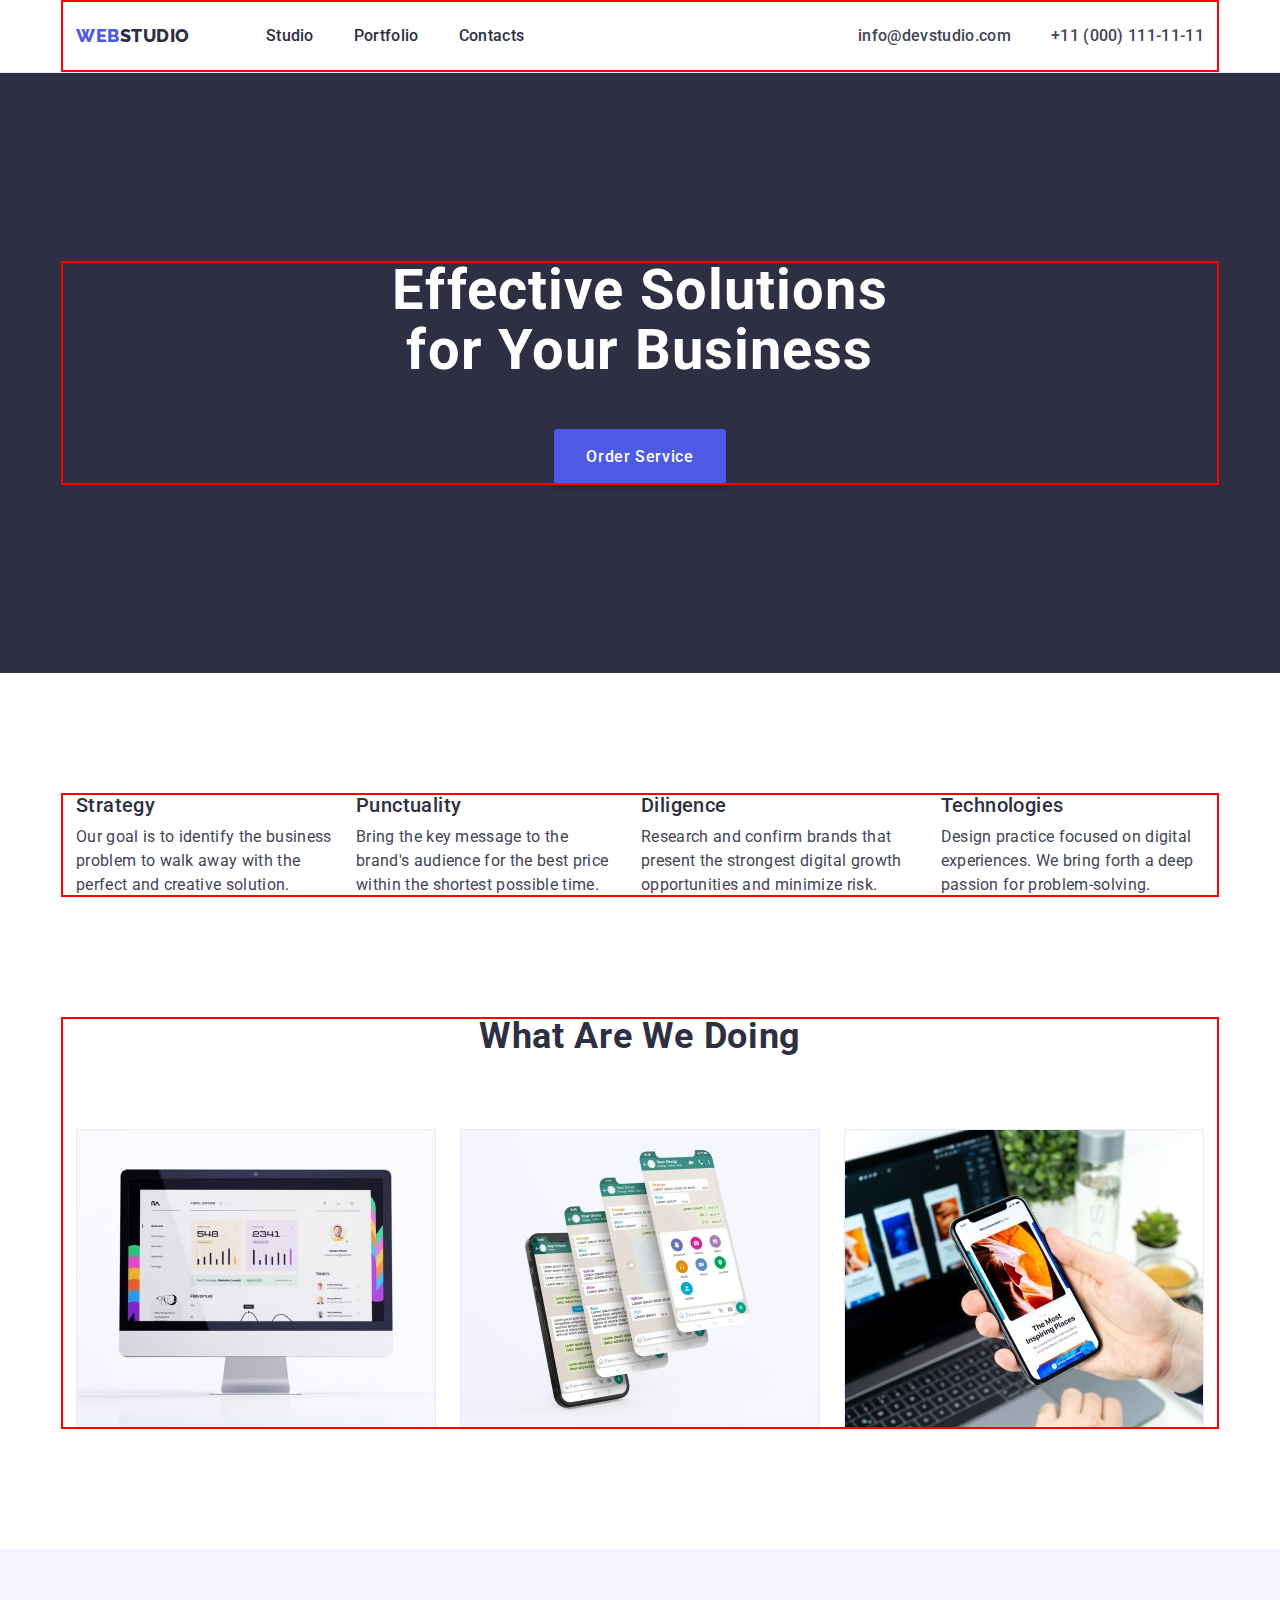
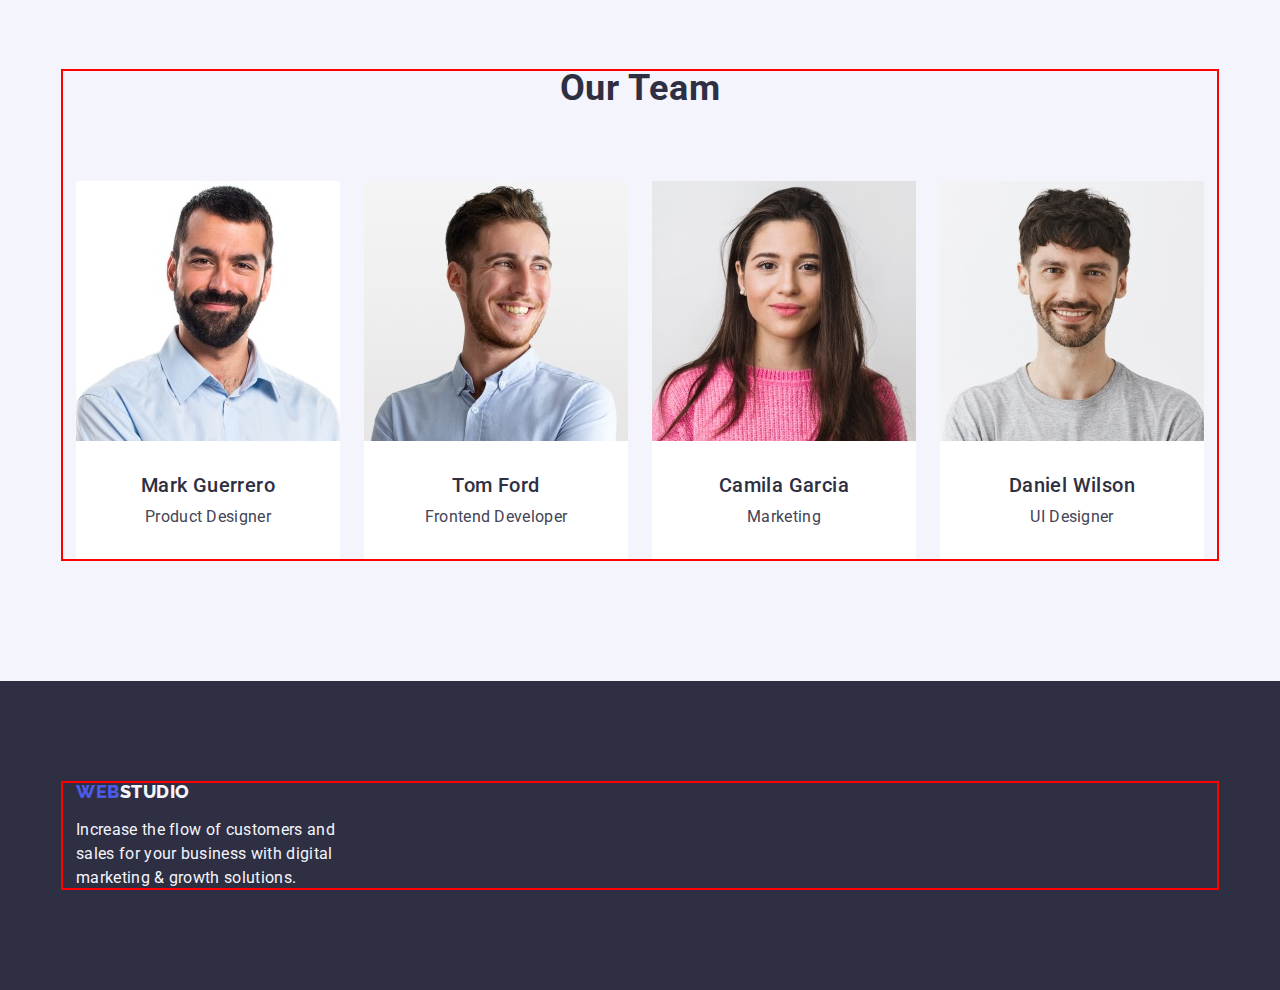
<file: index.html>
<!DOCTYPE html>
<html lang="en">
  <head>
    <meta charset="UTF-8" />
    <meta http-equiv="X-UA-Compatible" content="IE=edge" />
    <meta name="viewport" content="width=device-width, initial-scale=1.0" />
    <meta name="description" content="Effective Solutions for Your Business" />
    <!-- Normalize -->
    <link
      href="https://cdn.jsdelivr.net/npm/modern-normalize@2.0.0/modern-normalize.min.css"
      rel="stylesheet"
    />
    <!-- Fonts -->
    <link rel="preconnect" href="https://fonts.googleapis.com" />
    <link rel="preconnect" href="https://fonts.gstatic.com" crossorigin />
    <link
      href="https://fonts.googleapis.com/css2?family=Raleway:wght@800&family=Roboto:wght@400;500;700;900&display=swap"
      rel="stylesheet"
    />
    <!-- Castom-styles -->
    <link rel="stylesheet" href="./css/styles.css" />
    <title>Webstudio</title>
  </head>
  <body class="page">
    <!--Header-section -->
    <header class="header">
      <div class="header-container container">
        <nav class="header-nav">
          <a class="logo link" href="./index.html"
            >Web<span class="logo-dark-title">Studio</span></a
          >
          <ul class="header-list list">
            <li class="header-item">
              <a class="header-link link" href="./index.html">Studio</a>
            </li>
            <li class="header-item">
              <a class="header-link link" href="./portfolio.html">Portfolio</a>
            </li>
            <li class="header-item">
              <a class="header-link link" href="">Contacts</a>
            </li>
          </ul>
        </nav>
        <address class="header-address">
          <ul class="header-address-list list">
            <li class="header-address-item">
              <a
                class="header-address-link link"
                href="mailto:info@devstudio.com"
                >info@devstudio.com</a
              >
            </li>
            <li class="header-address-item">
              <a class="header-address-link link" href="tel:+110001111111"
                >+11 (000) 111-11-11</a
              >
            </li>
          </ul>
        </address>
      </div>
    </header>
    <!-- Main-block-->
    <main class="main">
      <!-- Hero-section -->
      <section class="section hero">
        <div class="container hero-container">
          <h1 class="hero-title">Effective Solutions for Your Business</h1>
          <button class="hero-button" type="button">Order Service</button>
        </div>
      </section>
      <!-- About-us-section-->
      <section class="section about-us">
        <div class="container">
          <h2 class="visually-hidden">content</h2>
          <ul class="list about-us-list">
            <!-- Strategy-subsection -->
            <li class="about-us-item card-set-items">
              <h3 class="about-us-subtitle subtitle">Strategy</h3>
              <p class="about-us-text">
                Our goal is to identify the business problem to walk away with
                the perfect and creative solution.
              </p>
            </li>
            <!-- Punctuality-subsection-->
            <li class="about-us-item card-set-items">
              <h3 class="about-us-subtitle subtitle">Punctuality</h3>
              <p class="about-us-text">
                Bring the key message to the brand's audience for the best price
                within the shortest possible time.
              </p>
            </li>
            <!-- Diligence-subsection -->
            <li class="about-us-item card-set-items">
              <h3 class="about-us-subtitle subtitle">Diligence</h3>
              <p class="about-us-text">
                Research and confirm brands that present the strongest digital
                growth opportunities and minimize risk.
              </p>
            </li>
            <!-- Technologies-subsection -->
            <li class="about-us-item card-set-items">
              <h3 class="about-us-subtitle subtitle">Technologies</h3>
              <p class="about-us-text">
                Design practice focused on digital experiences. We bring forth a
                deep passion for problem-solving.
              </p>
            </li>
          </ul>
        </div>
      </section>
      <!--Projects-section-->
      <section class="section projects">
        <div class="container">
          <h2 class="projects-title title">What are we doing</h2>
          <ul class="list projects-list card-set">
            <li class="projects-item card-set-items">
              <img
                src="./images/main.index/img1.jpg"
                alt="Monitor Screen"
                width="360"
              />
            </li>
            <li class="projects-item card-set-items">
              <img
                src="./images/main.index/img2.jpg"
                alt="Widgets for mobile phones"
                width="360"
              />
            </li>
            <li class="projects-item card-set-items">
              <img
                src="./images/main.index/img3.jpg"
                alt="Monitor and cell phone"
                width="360"
              />
            </li>
          </ul>
        </div>
      </section>
      <!--Our-team-section-->
      <section class="section our-team">
        <div class="container">
          <h2 class="our-team-title title">Our Team</h2>
          <ul class="list our-team-list card-set">
            <!-- Mark Guerrero-subsection -->
            <li class="our-team-item card-set-items">
              <img
                src="./images/main.index/photo1.jpg"
                alt="Mark Guerrero photo"
                width="264"
              />
              <div class="our-team-text-container">
                <h3 class="our-team-subtitle subtitle">Mark Guerrero</h3>
                <p class="our-team-text">Product Designer</p>
              </div>
            </li>
            <!-- Tom-Ford-subsection -->
            <li class="our-team-item card-set-items">
              <img
                src="./images/main.index/photo2.jpg"
                alt="Tom Ford' photo"
                width="264"
              />
              <div class="our-team-text-container">
                <h3 class="our-team-subtitle subtitle">Tom Ford</h3>
                <p class="our-team-text">Frontend Developer</p>
              </div>
            </li>
            <!-- Camila-Garcia-subsection -->
            <li class="our-team-item card-set-items">
              <img
                src="./images/main.index/photo3.jpg"
                alt="Camila Garcia' photo"
                width="264"
              />
              <div class="our-team-text-container">
                <h3 class="our-team-subtitle subtitle">Camila Garcia</h3>
                <p class="our-team-text">Marketing</p>
              </div>
            </li>
            <!-- Daniel-Wilson-subsection -->
            <li class="our-team-item card-set-items">
              <img
                src="./images/main.index/photo4.jpg"
                alt="Daniel Wilson' photo"
                width="264"
              />
              <div class="our-team-text-container">
                <h3 class="our-team-subtitle subtitle">Daniel Wilson</h3>
                <p class="our-team-text">UI Designer</p>
              </div>
            </li>
          </ul>
        </div>
      </section>
    </main>
    <!--Footer-section-->
    <footer class="footer">
      <div class="container">
        <a class="footer-logo logo link" href="./index.html"
          >Web<span class="logo-ligth-title">Studio</span></a
        >
        <p class="footer-text">
          Increase the flow of customers and sales for your business with
          digital marketing & growth solutions.
        </p>
      </div>
    </footer>
  </body>
</html>
</file>
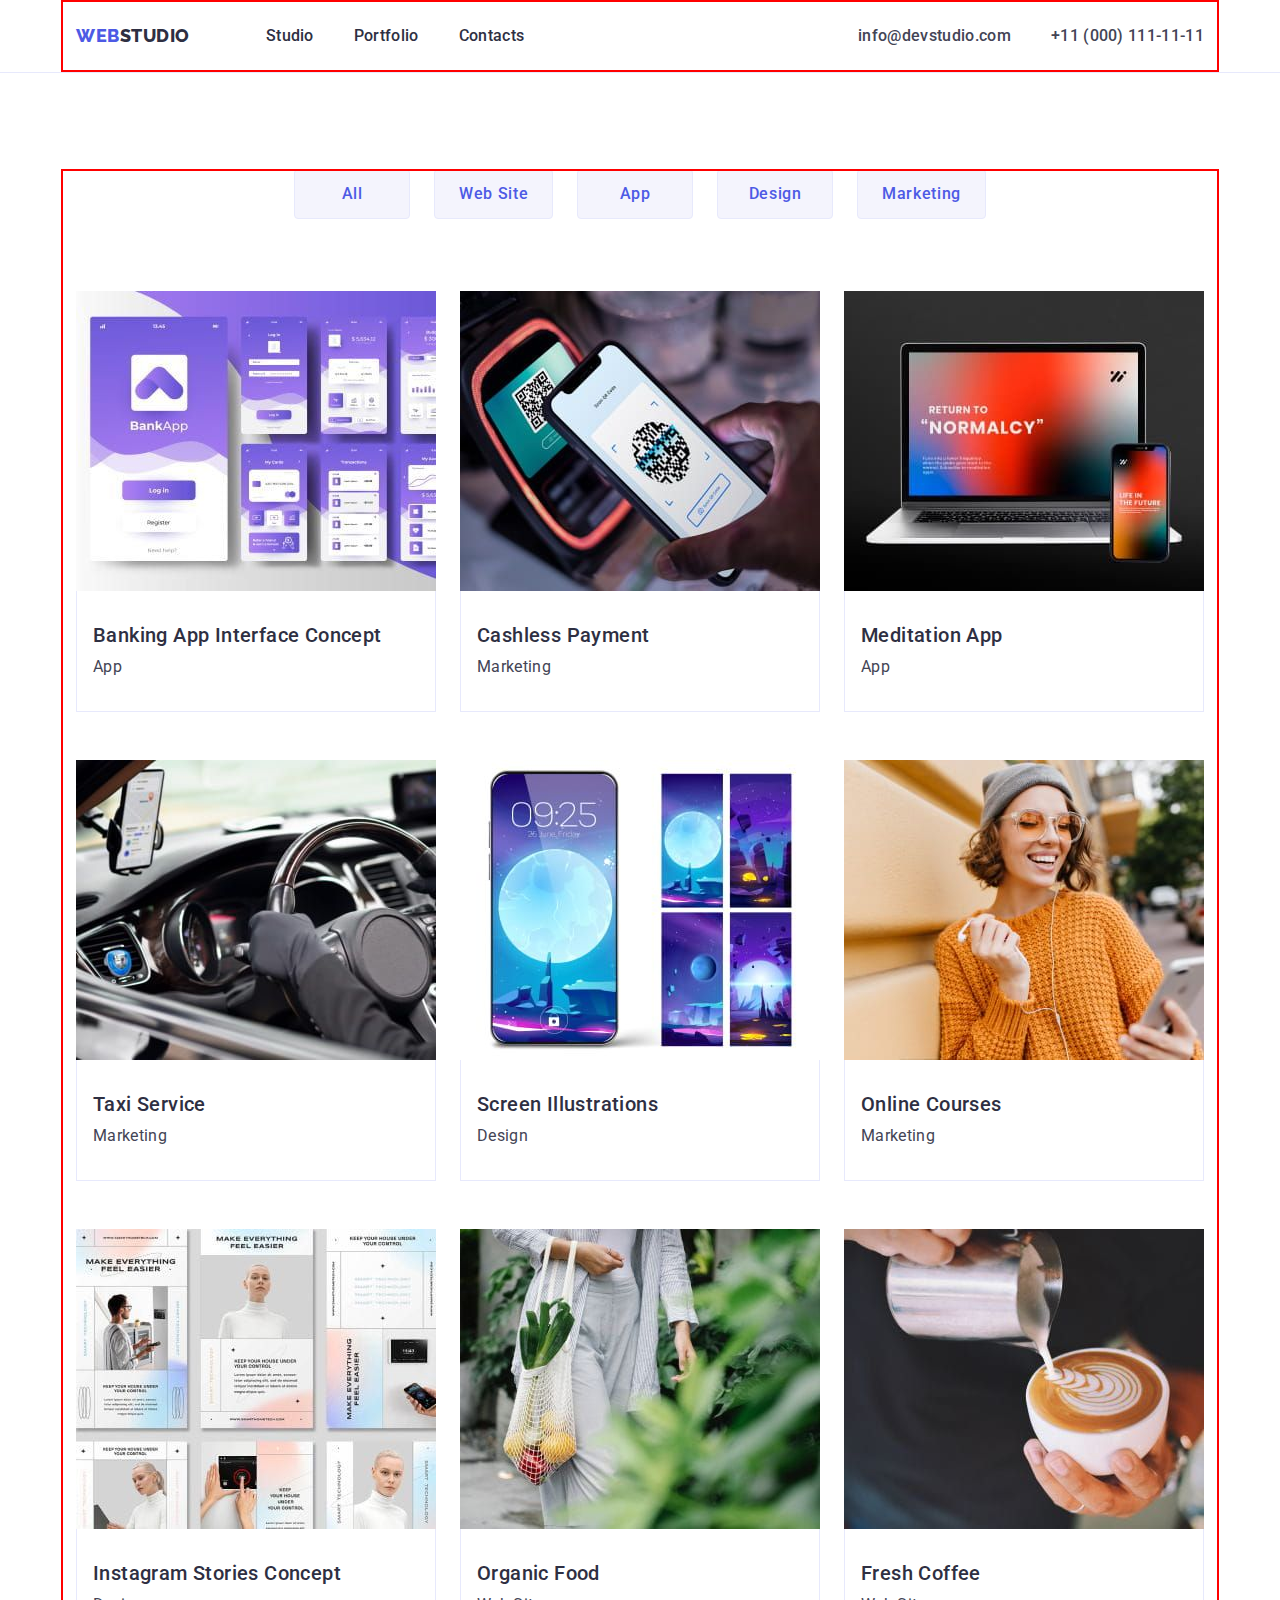
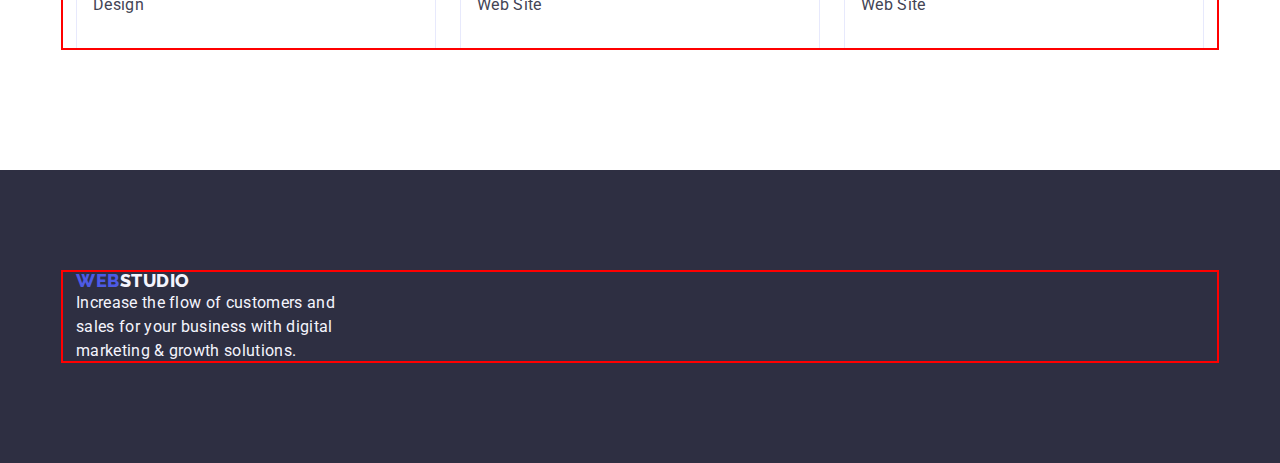
<file: portfolio.html>
<!DOCTYPE html>
<html lang="en">
  <head>
    <meta charset="UTF-8" />
    <meta http-equiv="X-UA-Compatible" content="IE=edge" />
    <meta name="viewport" content="width=device-width, initial-scale=1.0" />
    <!-- Normalize -->
    <link
      href="https://cdn.jsdelivr.net/npm/modern-normalize@2.0.0/modern-normalize.min.css"
      rel="stylesheet"
    />
    <!-- Fonts -->
    <link rel="preconnect" href="https://fonts.googleapis.com" />
    <link rel="preconnect" href="https://fonts.gstatic.com" crossorigin />
    <link
      href="https://fonts.googleapis.com/css2?family=Raleway:wght@800&family=Roboto:wght@400;500;700;900&display=swap"
      rel="stylesheet"
    />
    <!-- Castom-styles -->
    <link rel="stylesheet" href="./css/styles.css" />
    <title>Portfolio</title>
  </head>
  <body class="page">
    <!-- Header-section -->
    <header class="header">
      <div class="header-container container">
        <nav class="header-nav">
          <a class="logo link" href="./index.html"
            >Web<span class="logo-dark-title">Studio</span></a
          >
          <ul class="header-list list">
            <li class="header-item">
              <a class="header-link link" href="./index.html">Studio</a>
            </li>
            <li class="header-item">
              <a class="header-link link" href="./portfolio.html">Portfolio</a>
            </li>
            <li class="header-item">
              <a class="header-link link" href="">Contacts</a>
            </li>
          </ul>
        </nav>
        <address class="header-address">
          <ul class="header-address-list list">
            <li class="header-address-item">
              <a
                class="header-address-link link"
                href="mailto:info@devstudio.com"
                >info@devstudio.com</a
              >
            </li>
            <li class="header-address-item">
              <a class="header-address-link link" href="tel:+110001111111"
                >+11 (000) 111-11-11</a
              >
            </li>
          </ul>
        </address>
      </div>
    </header>
    <!-- Main-block  -->
    <main class="main">
      <section class="section portfolio">
        <div class="container">
          <h1 class="visually-hidden">Webstudios Portfolio Page</h1>
          <!-- Navigation-list -->
          <ul class="list portfolio-nav card-set">
            <li class="portfolio-nav-item">
              <button class="portfolio-nav-button" type="button">All</button>
            </li>
            <li class="portfolio-nav-item">
              <button class="portfolio-nav-button" type="button">
                Web Site
              </button>
            </li>
            <li class="portfolio-nav-item">
              <button class="portfolio-nav-button" type="button">App</button>
            </li>
            <li class="portfolio-nav-item">
              <button class="portfolio-nav-button" type="button">Design</button>
            </li>
            <li class="portfolio-nav-item">
              <button class="portfolio-nav-button" type="button">
                Marketing
              </button>
            </li>
          </ul>
          <!-- Portfolio-list -->
          <ul class="list portfolio-list card-set">
            <li class="portfolio-item card-set-items">
              <a class="portfolio-link link" href="">
                <img
                  src="./images/portfolio/img1.jpg"
                  alt="Widgets of the online banking application"
                  width="360"
                />
                <div class="portfolio-text-container">
                  <h2 class="portfolio-subtitle subtitle">
                    Banking App Interface Concept
                  </h2>
                  <p class="portfolio-text">App</p>
                </div>
              </a>
            </li>
            <li class="portfolio-item card-set-items">
              <a class="portfolio-link link" href="">
                <img
                  src="./images/portfolio/img2.jpg"
                  alt="Payment using mobile phone scanning"
                  width="360"
                />
                <div class="portfolio-text-container">
                  <h2 class="portfolio-subtitle subtitle">Cashless Payment</h2>
                  <p class="portfolio-text">Marketing</p>
                </div>
              </a>
            </li>
            <li class="portfolio-item card-set-items">
              <a class="portfolio-link link" href="">
                <img
                  src="./images/portfolio/img3.jpg"
                  alt="Two scrins. Monitor and mobile phone"
                  width="360"
                />
                <div class="portfolio-text-container">
                  <h2 class="portfolio-subtitle subtitle">Meditation App</h2>
                  <p class="portfolio-text">App</p>
                </div>
              </a>
            </li>
            <li class="portfolio-item card-set-items">
              <a class="portfolio-link link" href="">
                <img
                  src="./images/portfolio/img4.jpg"
                  alt="Driver's steering wheel held by the driver"
                  width="360"
                />
                <div class="portfolio-text-container">
                  <h2 class="portfolio-subtitle subtitle">Taxi Service</h2>
                  <p class="portfolio-text">Marketing</p>
                </div>
              </a>
            </li>
            <li class="portfolio-item card-set-items">
              <a class="portfolio-link link" href="">
                <img
                  src="./images/portfolio/img5.jpg"
                  alt="Five screenshots of different themes"
                  width="360"
                />
                <div class="portfolio-text-container">
                  <h2 class="portfolio-subtitle subtitle">
                    Screen Illustrations
                  </h2>
                  <p class="portfolio-text">Design</p>
                </div>
              </a>
            </li>
            <li class="portfolio-item card-set-items">
              <a class="portfolio-link link" href="">
                <img
                  src="./images/portfolio/img6.jpg"
                  alt="A smiling girl in an orange sweater and glasses looking at a mobile screen"
                  width="360"
                />
                <div class="portfolio-text-container">
                  <h2 class="portfolio-subtitle subtitle">Online Courses</h2>
                  <p class="portfolio-text">Marketing</p>
                </div>
              </a>
            </li>
            <li class="portfolio-item card-set-items">
              <a class="portfolio-link link" href="">
                <img
                  src="./images/portfolio/img7.jpg"
                  alt="Six examples of stories in Instagram with a single concept"
                  width="360"
                />
                <div class="portfolio-text-container">
                  <h2 class="portfolio-subtitle subtitle">
                    Instagram Stories Concept
                  </h2>
                  <p class="portfolio-text">Design</p>
                </div>
              </a>
            </li>
            <li class="portfolio-item card-set-items">
              <a class="portfolio-link link" href="">
                <img
                  src="./images/portfolio/img8.jpg"
                  alt="A bag with groceries and fruits on the shoulder of a girl"
                  width="360"
                />
                <div class="portfolio-text-container">
                  <h2 class="portfolio-subtitle subtitle">Organic Food</h2>
                  <p class="portfolio-text">Web Site</p>
                </div>
              </a>
            </li>
            <li class="portfolio-item card-set-items">
              <a class="portfolio-link link" href="">
                <img
                  src="./images/portfolio/img9.jpg"
                  alt="A barista is drawing a pattern with cream on a coffee cup"
                  width="360"
                />
                <div class="portfolio-text-container">
                  <h2 class="portfolio-subtitle subtitle">Fresh Coffee</h2>
                  <p class="portfolio-text">Web Site</p>
                </div>
              </a>
            </li>
          </ul>
        </div>
      </section>
    </main>
    <!-- Footer-section -->
    <footer class="footer">
      <div class="container">
        <a class="logo link" href="./index.html"
          >Web<span class="logo-ligth-title">Studio</span></a
        >
        <p class="footer-text">
          Increase the flow of customers and sales for your business with
          digital marketing & growth solutions.
        </p>
      </div>
    </footer>
  </body>
</html>
</file>
<file: css/styles.css>
:root {
  /* Colors */
  --main-text-color: #434455;
  --main-title-color: #2e2f42;
  --main-hover-cl: #404bbf;
  --main-light-bg: #ffffff;
  --main-dark-bg: #2e2f42;
  --main-btn-cl: #4d5ae5;
  --main-btn-bg: #f4f4fd;
  --cornflower: #e7e9fc;

  --items: 4;
  --indent-vertical: 24px;
  --indent-horizontal: var(--indent-vertical);
}
/**
  |============================
  | Common styles
  |============================
*/

body {
  font-family: 'Roboto', sans-serif;
  color: var(--main-text-color);
  background-color: var(--main-light-bg);
}
/* Reset */
h1,
h2,
h3,
h4,
h5,
h6,
p {
  margin: 0;
}
.link,
a {
  display: block;
  text-decoration: none;
  color: currentColor;
}
.list,
ul,
ol {
  list-style: none;
  margin: 0;
  padding: 0;
}
.btn,
button {
  font-family: inherit;
  cursor: pointer;
}
img {
  display: block;
}
/**
  |============================
  | Base styles
  |============================
*/
.main {
}
.visually-hidden {
  position: absolute;
  width: 1px;
  height: 1px;
  margin: -1px;
  border: 0;
  padding: 0;
  white-space: nowrap;
  clip-path: inset(100%);
  clip: rect(0 0 0 0);
  overflow: hidden;
}
.section {
}
.card-set {
  display: flex;
  flex-wrap: wrap;
  row-gap: var(--indent-vertical);
  column-gap: var(--indent-horizontal);
}
.card-set-items {
  flex-basis: calc(
    (100%-var(--indent-vertical) * (var(--items)-1)) / var(--items)
  );
}

.container {
  width: 1158px;
  margin-left: auto;
  margin-right: auto;
  padding-left: 15px;
  padding-right: 15px;
  outline: 2px solid red;
  outline-offset: -2px;
}

.title {
  font-weight: 700;
  font-size: 36px;
  line-height: 1.11;
  letter-spacing: 0.02em;
  text-align: center;
  text-transform: capitalize;
  color: var(--main-title-color);
}
.subtitle {
  font-weight: 500;
  font-size: 20px;
  line-height: 1.2;
  letter-spacing: 0.02em;
  color: var(--main-title-color);
}

/**
  |============================
  | Header styles
  |============================
*/
.header {
  border-bottom: 1px solid #e7e9fc;
}
.header-container {
  display: flex;
  align-items: center;
  justify-content: space-between;
}
.logo {
  margin-right: 76px;
  font-family: 'Raleway', sans-serif;
  font-style: normal;
  text-transform: uppercase;
  font-weight: 800;
  font-size: 18px;
  line-height: 1.17;
  letter-spacing: 0.03em;
  color: #4d5ae5;
}
.logo-dark-title {
  color: var(--main-title-color);
}
.header-nav {
  display: flex;
  align-items: center;
}
.header-list {
  display: flex;
  align-items: center;
  gap: 40px;
}
.header-item {
}
.header-link {
  font-weight: 500;
  font-size: 16px;
  line-height: 1.5;
  letter-spacing: 0.02em;
  color: var(--main-title-color);
  padding: 24px 0;
}
.header-link:hover,
.header-link:focus {
  color: var(--main-hover-cl);
}
.header-link:active {
  color: #4d5ae5;
}
.header-address {
  font-style: normal;
}

.header-address-list {
  display: flex;
  align-items: center;
  gap: 40px;
}
.header-address-item {
  font-weight: 500;
  font-size: 16px;
  line-height: 1.5;
  letter-spacing: 0.02em;
}

.header-address-link:hover,
.header-address-link:focus {
  color: var(--main-hover-cl);
}
.header-address-link:active {
  color: #4d5ae5;
}
.header-address-link {
  font-size: 16px;
  line-height: 1.5;
  letter-spacing: 0.02em;
  color: var(--main-text-color);
}
/**
  |============================
  | Main styles webstudio page
  |============================
*/
/* Hero-section */
.hero {
  padding-top: 188px;
  padding-bottom: 188px;
  background: var(--main-dark-bg);
}
.hero-container {
}

.hero-title {
  display: flex;
  max-width: 496px;
  flex-direction: column;
  flex-shrink: 0;
  font-weight: 700;
  font-size: 56px;
  line-height: 1.07;
  letter-spacing: 1.12px;
  text-align: center;
  color: #ffffff;
  margin: 0 auto 48px;
}
.hero-button {
  display: block;
  min-width: 169px;
  height: 56px;
  padding: 16px 32px;
  font-weight: 500;
  font-size: 16px;
  line-height: 1.5;
  letter-spacing: 0.04em;
  background: var(--main-btn-cl);
  color: #ffffff;
  border: none;
  border-radius: 4px;
  box-shadow: 0px 4px 4px 0px rgba(0, 0, 0, 0.15);
  margin: 0 auto;
}
.hero-button:hover,
.hero-button:focus {
  background-color: var(--main-hover-cl);
}
/* About-Us-section */

.about-us {
  padding: 120px 0;
}
.about-us-list {
  display: flex;
  align-items: center;
  gap: 24px;
}
.about-us-subtitle {
  margin-bottom: 8px;
}
.about-us-text {
  font-size: 16px;
  line-height: 1.5;
  letter-spacing: 0.02em;
  color: var(--main-text-color);
}
/* Projects-section */

.projects {
  padding-bottom: 120px;
}
.projects-title {
  margin-bottom: 72px;
}
.projects-list {
  display: flex;
  align-items: center;
  gap: 24px;
}
.projects-item {
  flex-basis: calc((100% - 3 * 16px) / 3);
}
/* Our-team-section */
.our-team {
  padding: 120px 0;
  background-color: #f4f4fd;
}
.our-team-title {
  margin-bottom: 72px;
}
.our-team-list {
  display: flex;
  align-items: center;
  gap: 24px;
}
.our-team-item {
  flex-basis: calc((100% - 3 * 24px) / 4);
  border-radius: 0px 0px 4px 4px;
  background-color: #ffffff;
}
.our-team-text-container {
  display: flex;
  flex-direction: column;
  align-items: center;
  justify-content: center;
  padding: 32px 16px;
}
.our-team-subtitle {
  text-align: center;
  margin-bottom: 8px;
}
.our-team-text {
  font-size: 16px;
  line-height: 1.5;
  letter-spacing: 0.02em;
  color: var(--main-text-color);
  text-align: center;
}
/**
   |============================
   | Main styles portfolio page
   |============================
 */
.portfolio {
  padding-top: 96px;
  padding-bottom: 120px;
}
.portfolio-nav {
  justify-content: center;
  align-items: center;
  margin-bottom: 72px;
}
.portfolio-nav-item {
}
.portfolio-nav-button {
  min-width: 116px;
  min-height: 48;
  padding: 12px 24px;
  font-family: 'Roboto', sans-serif;
  font-weight: 500;
  font-size: 16px;
  line-height: 1.5;
  letter-spacing: 0.04em;
  cursor: pointer;
  color: var(--main-btn-cl);
  background-color: var(--main-btn-bg);
  border-radius: 4px;
  border: 1px solid var(--cornflower);
}
.portfolio-nav-button:hover,
.portfolio-nav-button:focus {
  color: #ffffff;
  background-color: var(--main-hover-cl);
  border: 1px solid transparent;
}
.portfolio-list {
  --items: 3;
  --indent-horizontal: 24px;
  --indent-vertical: 48px;
}
.portfolio-item {
  flex-basis: calc((100% - 24px * 2) / 3);
}

.portfolio-link {
}
.portfolio-text-container {
  display: flex;
  padding: 32px 16px;
  flex-direction: column;
  align-items: left;
  flex-shrink: 0;
  border: 1px solid var(--cornflower, #e7e9fc);
  border-top: none;
}
.portfolio-subtitle {
  margin-bottom: 8px;
}
.portfolio-text {
  font-size: 16px;
  line-height: 1.5;
  letter-spacing: 0.02em;
  color: var(--main-text-color);
}

/**
  |============================
  | Footer styles
  |============================
*/
.footer {
  padding-top: 100px;
  padding-bottom: 100px;
  background-color: var(--main-dark-bg);
}
.footer-logo {
  display: inline-block;
  margin-bottom: 16px;
}
.logo-ligth-title {
  color: #f4f4fd;
}
.footer-text {
  width: 264px;
  font-size: 16px;
  line-height: 1.5;
  letter-spacing: 0.02em;
  color: #f4f4fd;
}
</file>
